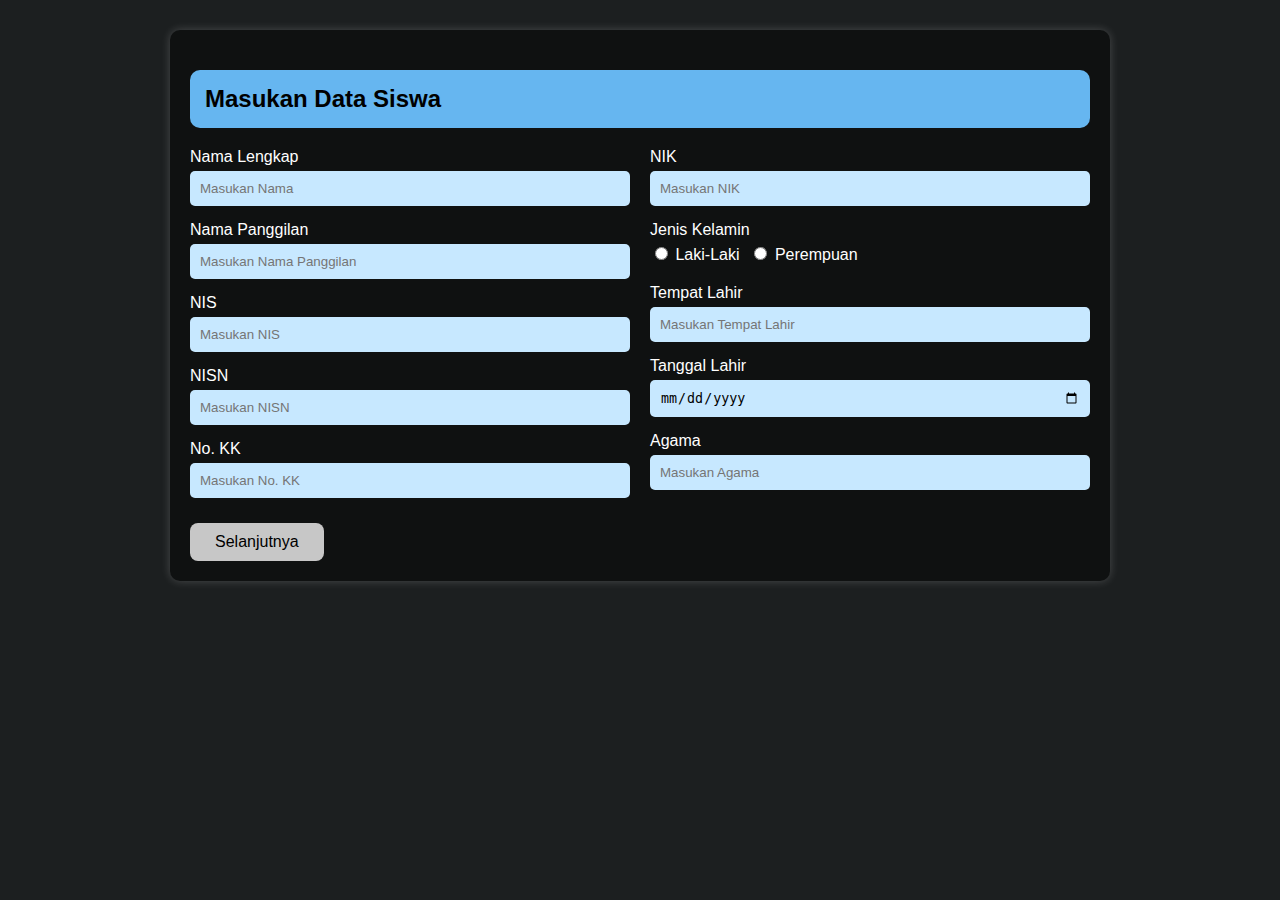
<file: index.html>
<!DOCTYPE html>
<html lang="id">
<head>
  <meta charset="UTF-8">
  <meta name="viewport" content="width=device-width, initial-scale=1.0">
  <title>Form Data Siswa</title>
  <link rel="stylesheet" href="style.css">
</head>
<body>
  <div class="container">
    <h2>Masukan Data Siswa</h2>

    <!-- Halaman 1 -->
    <div class="form-page active" id="page1">
      <div class="form-columns">
        <div class="left-column">
          <div class="form-group"><label>Nama Lengkap</label><input type="text" placeholder="Masukan Nama"></div>
          <div class="form-group"><label>Nama Panggilan</label><input type="text" placeholder="Masukan Nama Panggilan"></div>
          <div class="form-group"><label>NIS</label><input type="text" placeholder="Masukan NIS"></div>
          <div class="form-group"><label>NISN</label><input type="text" placeholder="Masukan NISN"></div>
          <div class="form-group"><label>No. KK</label><input type="text" placeholder="Masukan No. KK"></div>
        </div>

        <div class="right-column">
          <div class="form-group"><label>NIK</label><input type="text" placeholder="Masukan NIK"></div>
          <div class="form-group">
            <label>Jenis Kelamin</label>
            <div class="gender-group">
              <label><input type="radio" name="jk1"> Laki-Laki</label>
              <label><input type="radio" name="jk1"> Perempuan</label>
            </div>
          </div>
          <div class="form-group"><label>Tempat Lahir</label><input type="text" placeholder="Masukan Tempat Lahir"></div>
          <div class="form-group"><label>Tanggal Lahir</label><input type="date"></div>
          <div class="form-group"><label>Agama</label><input type="text" placeholder="Masukan Agama"></div>
        </div>
      </div>

      <div class="buttons">
        <button onclick="nextPage(2)">Selanjutnya</button>
      </div>
    </div>

    <!-- Halaman 2 -->
    <div class="form-page" id="page2">
      <div class="form-columns">
        <div class="left-column">
          <div class="form-group"><label>Alamat</label><input type="text" placeholder="Masukan Alamat"></div>
          <div class="form-group"><label>Kecamatan</label><input type="text" placeholder="Masukan Kecamatan"></div>
          <div class="form-group"><label>Kabupaten</label><input type="text" placeholder="Masukan Kabupaten"></div>
          <div class="form-group"><label>Provinsi</label><input type="text" placeholder="Masukan Provinsi"></div>
          <div class="form-group"><label>No. Telpun</label><input type="text" placeholder="Masukan No. Telpun"></div>
        </div>

        <div class="right-column">
          <div class="form-group"><label>Golongan Darah</label><input type="text" placeholder="Masukan Golongan Darah"></div>
          <div class="form-group"><label>Tinggi Badan</label><input type="text" placeholder="Masukan Tinggi Badan"></div>
          <div class="form-group"><label>Berat Badan</label><input type="text" placeholder="Masukan Berat Badan"></div>
          <div class="form-group"><label>Asal Sekolah</label><input type="text" placeholder="Masukan Asal Sekolah"></div>
          <div class="form-group"><label>Jurusan</label><input type="text" placeholder="Masukan Jurusan"></div>
        </div>
      </div>

      <div class="buttons">
        <button onclick="prevPage(1)">Kembali</button>
        <button onclick="nextPage(3)">Selanjutnya</button>
      </div>
    </div>

    <!-- Halaman 3 -->
    <div class="form-page" id="page3">
      <div class="form-columns">
        <div class="left-column">
          <div class="form-group"><label>Hobi</label><input type="text" placeholder="Masukan Hobi"></div>
          <div class="form-group"><label>Cita-Cita</label><input type="text" placeholder="Masukan Cita-Cita"></div>
          <div class="form-group"><label>Anak Ke</label><input type="number" placeholder="Masukan Anak Ke"></div>
          <div class="form-group"><label>Prestasi</label><input type="text" placeholder="Masukan Prestasi"></div>
          <div class="form-group"><label>No Telpon Wali</label><input type="text" placeholder="Masukan No Telpon Wali"></div>
        </div>

        <div class="right-column">
          <div class="form-group"><label>Nama Bapak</label><input type="text" placeholder="Masukan Nama Bapak"></div>
          <div class="form-group"><label>Nama Ibu</label><input type="text" placeholder="Masukan Nama Ibu"></div>
          <div class="form-group"><label>Nama Kakak</label><input type="text" placeholder="Masukan Nama Kakak"></div>
          <div class="form-group"><label>Pekerjaan Bapak</label><input type="text" placeholder="Masukan Pekerjaan Bapak"></div>
          <div class="form-group"><label>Pekerjaan Ibu</label><input type="text" placeholder="Masukan Pekerjaan Ibu"></div>
        </div>
      </div>

      <div class="buttons">
        <button onclick="prevPage(2)">Kembali</button>
        <button type="submit">Kirim</button>
      </div>
    </div>
  </div>

  <script>
    function nextPage(page) {
      document.querySelectorAll('.form-page').forEach(p => p.classList.remove('active'));
      document.getElementById('page' + page).classList.add('active');
    }
    function prevPage(page) {
      document.querySelectorAll('.form-page').forEach(p => p.classList.remove('active'));
      document.getElementById('page' + page).classList.add('active');
    }
  </script>
</body>
</html>
</file>
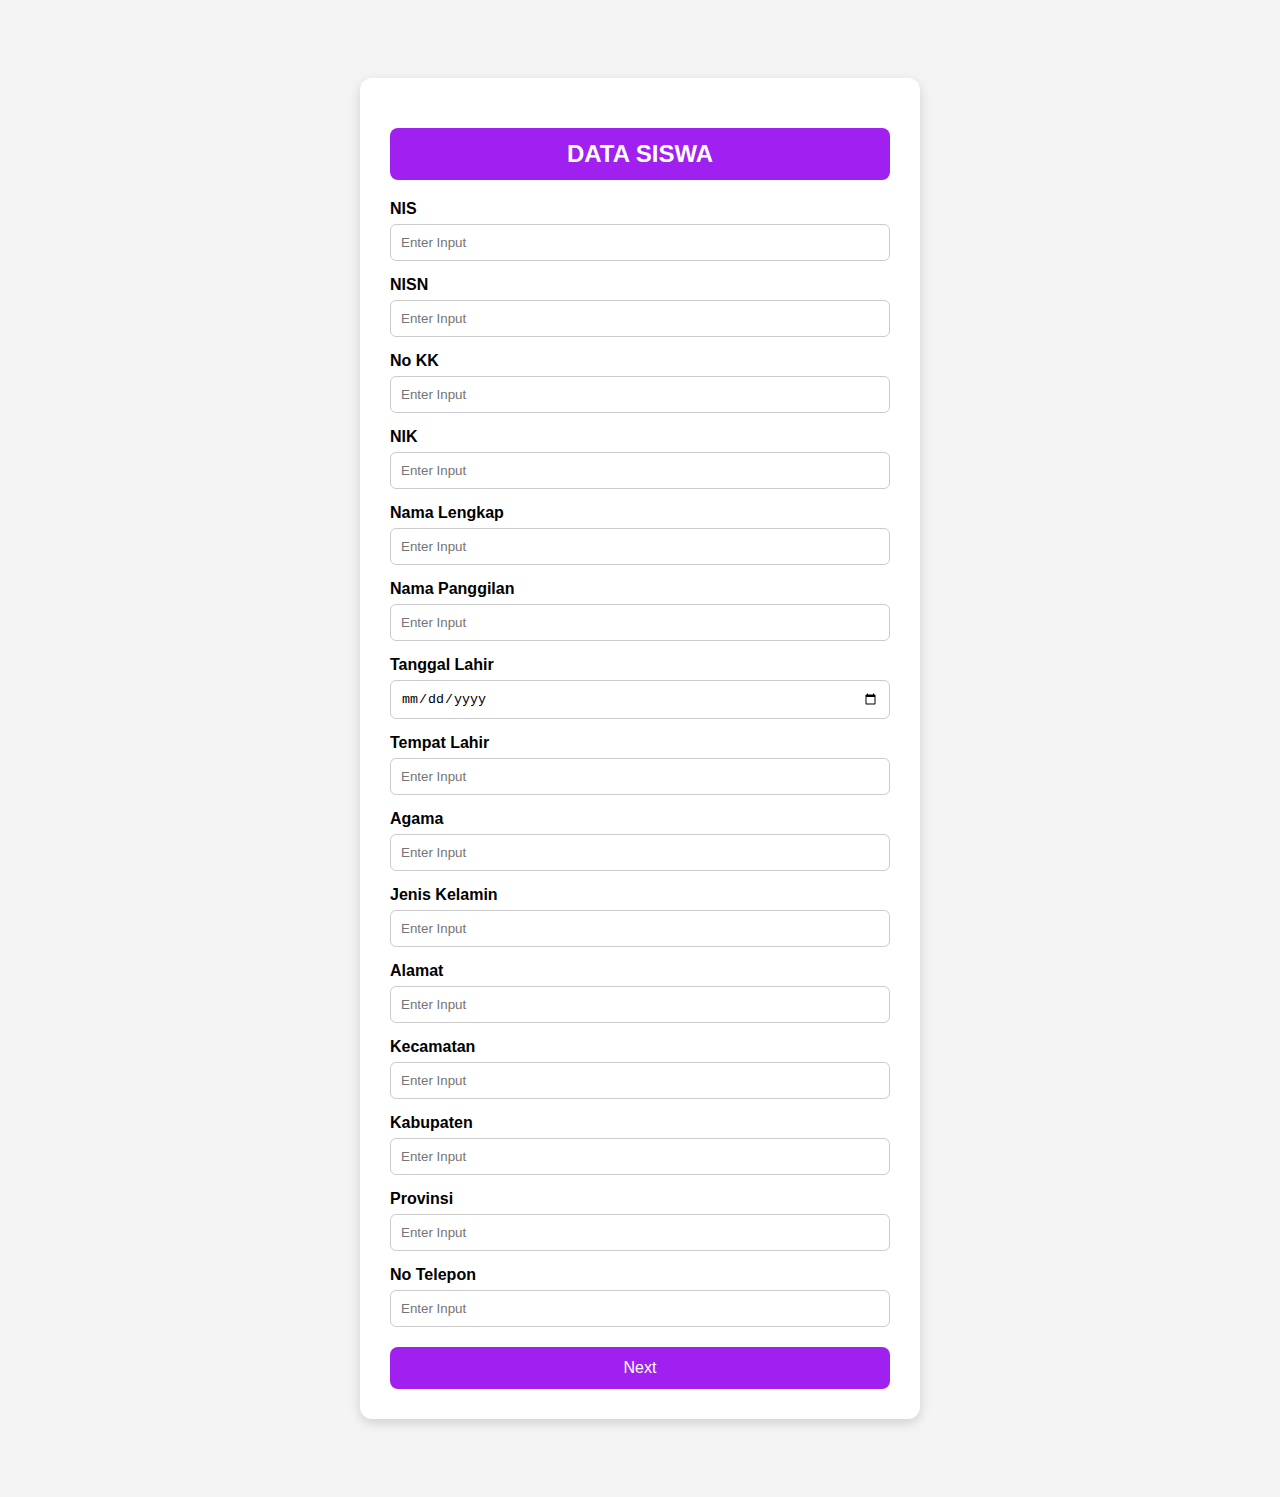
<file: data siswa/index1.html>
<!DOCTYPE html>
<html lang="id">
<head>
  <meta charset="UTF-8">
  <meta name="viewport" content="width=device-width, initial-scale=1.0">
  <title>Data Siswa - Halaman 1</title>
  <link rel="stylesheet" href="style.css">
</head>
<body>
  <div class="container">
    <h2>DATA SISWA</h2>
    <form action="index2.html" method="get">
      <label>NIS</label>
      <input type="text" name="nis" placeholder="Enter Input">

      <label>NISN</label>
      <input type="text" name="nisn" placeholder="Enter Input">

      <label>No KK</label>
      <input type="text" name="kk" placeholder="Enter Input">

      <label>NIK</label>
      <input type="text" name="nik" placeholder="Enter Input">

      <label>Nama Lengkap</label>
      <input type="text" name="nama" placeholder="Enter Input">

      <label>Nama Panggilan</label>
      <input type="text" name="panggilan" placeholder="Enter Input">

      <label>Tanggal Lahir</label>
      <input type="date" name="tgl_lahir">

      <label>Tempat Lahir</label>
      <input type="text" name="tmp_lahir" placeholder="Enter Input">

      <label>Agama</label>
      <input type="text" name="agama" placeholder="Enter Input">

      <label>Jenis Kelamin</label>
      <input type="text" name="jk" placeholder="Enter Input">

      <label>Alamat</label>
      <input type="text" name="alamat" placeholder="Enter Input">

      <label>Kecamatan</label>
      <input type="text" name="kecamatan" placeholder="Enter Input">

      <label>Kabupaten</label>
      <input type="text" name="kabupaten" placeholder="Enter Input">

      <label>Provinsi</label>
      <input type="text" name="provinsi" placeholder="Enter Input">

      <label>No Telepon</label>
      <input type="text" name="telepon" placeholder="Enter Input">

      <button type="submit">Next</button>
    </form>
  </div>
</body>
</html>
</file>
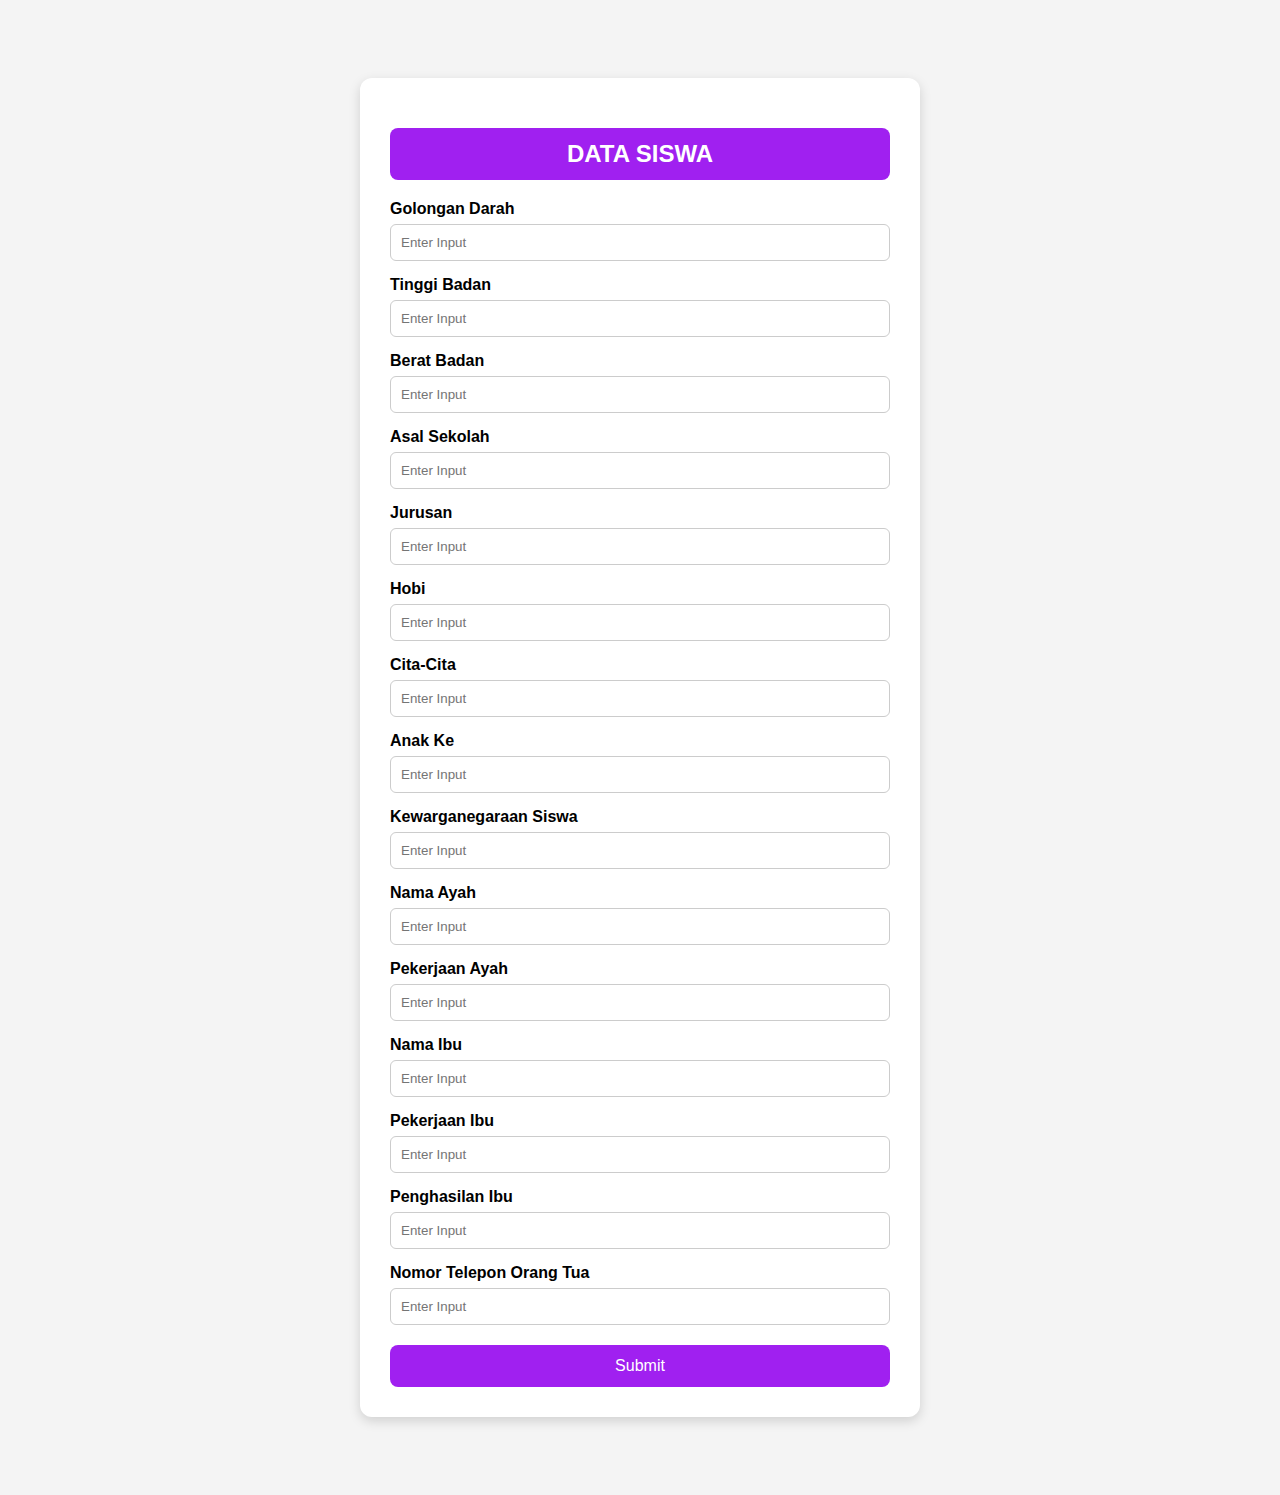
<file: data siswa/index2.html>
<!DOCTYPE html>
<html lang="id">
<head>
  <meta charset="UTF-8">
  <meta name="viewport" content="width=device-width, initial-scale=1.0">
  <title>Data Siswa - Halaman 2</title>
  <link rel="stylesheet" href="style.css">
</head>
<body>
  <div class="container">
    <h2>DATA SISWA</h2>
    <form action="#" method="post">
      <label>Golongan Darah</label>
      <input type="text" name="goldar" placeholder="Enter Input">

      <label>Tinggi Badan</label>
      <input type="text" name="tinggi" placeholder="Enter Input">

      <label>Berat Badan</label>
      <input type="text" name="berat" placeholder="Enter Input">

      <label>Asal Sekolah</label>
      <input type="text" name="asal" placeholder="Enter Input">

      <label>Jurusan</label>
      <input type="text" name="jurusan" placeholder="Enter Input">

      <label>Hobi</label>
      <input type="text" name="hobi" placeholder="Enter Input">

      <label>Cita-Cita</label>
      <input type="text" name="cita" placeholder="Enter Input">

      <label>Anak Ke</label>
      <input type="text" name="anak_ke" placeholder="Enter Input">

      <label>Kewarganegaraan Siswa</label>
      <input type="text" name="wn" placeholder="Enter Input">

      <label>Nama Ayah</label>
      <input type="text" name="ayah" placeholder="Enter Input">

      <label>Pekerjaan Ayah</label>
      <input type="text" name="kerja_ayah" placeholder="Enter Input">

      <label>Nama Ibu</label>
      <input type="text" name="ibu" placeholder="Enter Input">

      <label>Pekerjaan Ibu</label>
      <input type="text" name="kerja_ibu" placeholder="Enter Input">

      <label>Penghasilan Ibu</label>
      <input type="text" name="gaji_ibu" placeholder="Enter Input">

      <label>Nomor Telepon Orang Tua</label>
      <input type="text" name="telp_ortu" placeholder="Enter Input">

      <button type="submit">Submit</button>
    </form>
  </div>
</body>
</html>
</file>
<file: style.css>
body {
  font-family: Arial, sans-serif;
  background-color: #1c1f20;
  color: white;
  margin: 0;
  padding: 0;
}

.container {
  max-width: 900px;
  margin: 30px auto;
  background-color: #0f1111;
  border-radius: 10px;
  padding: 20px;
  box-shadow: 0 0 10px rgba(255, 255, 255, 0.2);
}

h2 {
  background-color: #66b6f0;
  color: black;
  padding: 15px;
  border-radius: 10px;
}

.form-page {
  display: none;
}

.form-page.active {
  display: block;
}

/* Dua kolom sejajar */
.form-columns {
  display: flex;
  justify-content: space-between;
  gap: 20px;
  margin-top: 20px;
}

.left-column,
.right-column {
  flex: 1;
  display: flex;
  flex-direction: column;
  gap: 15px;
}

.form-group {
  display: flex;
  flex-direction: column;
}

label {
  margin-bottom: 5px;
}

input[type="text"],
input[type="number"],
input[type="date"] {
  padding: 10px;
  border: none;
  border-radius: 5px;
  background-color: #c7e8ff;
  color: #000;
}

.gender-group {
  display: flex;
  gap: 10px;
  align-items: center;
}

.buttons {
  display: flex;
  justify-content: space-between;
  margin-top: 25px;
}

button {
  background-color: #c7c7c7;
  border: none;
  padding: 10px 25px;
  border-radius: 8px;
  font-size: 16px;
  cursor: pointer;
  transition: 0.3s;
}

button:hover {
  background-color: #a6a6a6;
}

@media (max-width: 700px) {
  .form-columns {
    flex-direction: column;
  }

  .buttons {
    flex-direction: column;
    gap: 10px;
  }
}
</file>
<file: data siswa/style.css>
body {
  font-family: Arial, sans-serif;
  background: #f4f4f4;
  padding: 30px; /* supaya isi tidak nempel ke pinggir layar */
}

.container {
  max-width: 500px;   /* lebih lebar biar lega */
  margin: 40px auto;  /* center + jarak dari atas */
  background: #fff;
  padding: 30px;      /* isi form lebih longgar */
  border-radius: 12px;
  box-shadow: 0px 4px 12px rgba(0,0,0,0.15);
}

h2 {
  text-align: center;
  color: white;
  background: #a020f0;
  padding: 12px;
  border-radius: 8px;
  margin-bottom: 20px;
}

form label {
  display: block;
  margin-top: 15px;
  font-weight: bold;
}

form input {
  width: 100%;
  padding: 10px;
  margin-top: 6px;
  border-radius: 6px;
  border: 1px solid #ccc;
  box-sizing: border-box; /* biar padding tidak bikin input keluar */
}

button {
  margin-top: 20px;
  width: 100%;
  padding: 12px;
  background: #a020f0;
  color: white;
  border: none;
  border-radius: 8px;
  font-size: 16px;
  cursor: pointer;
}

button:hover {
  background: #7a0fc4;
}
</file>
